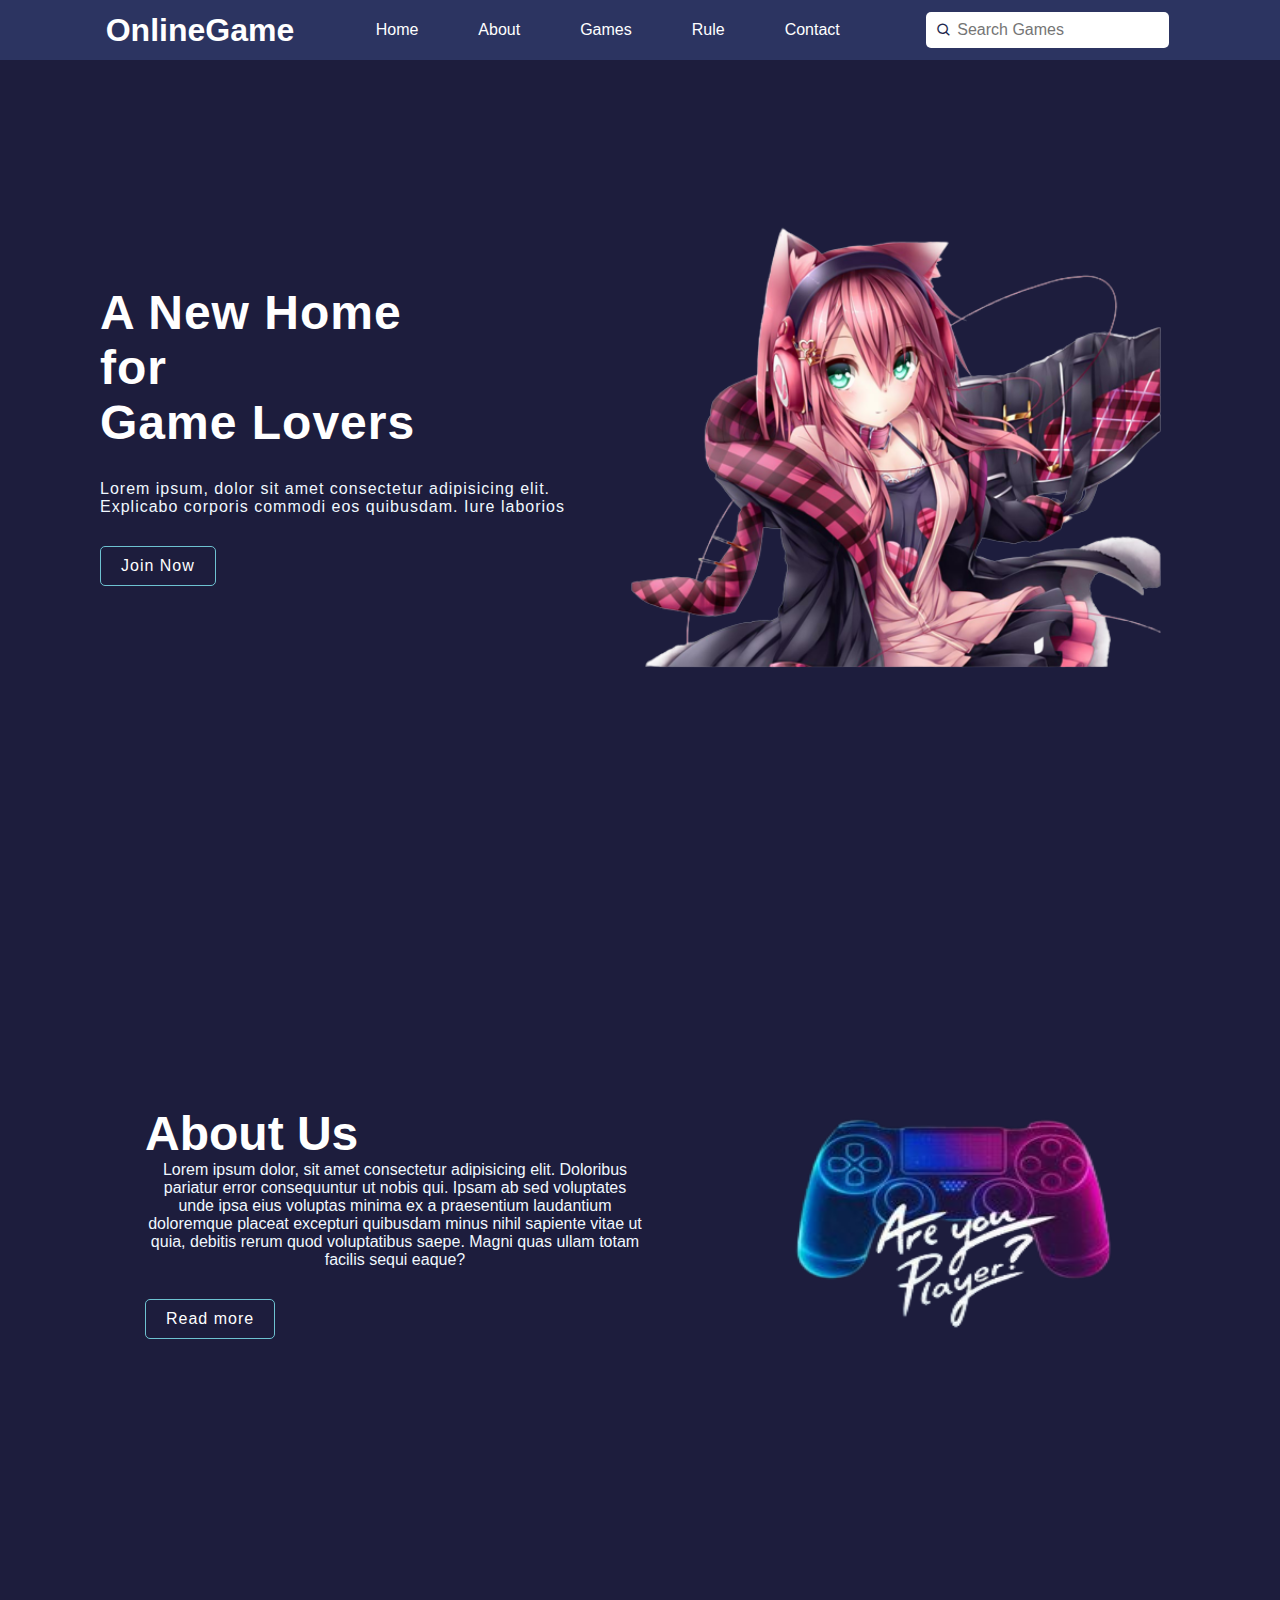
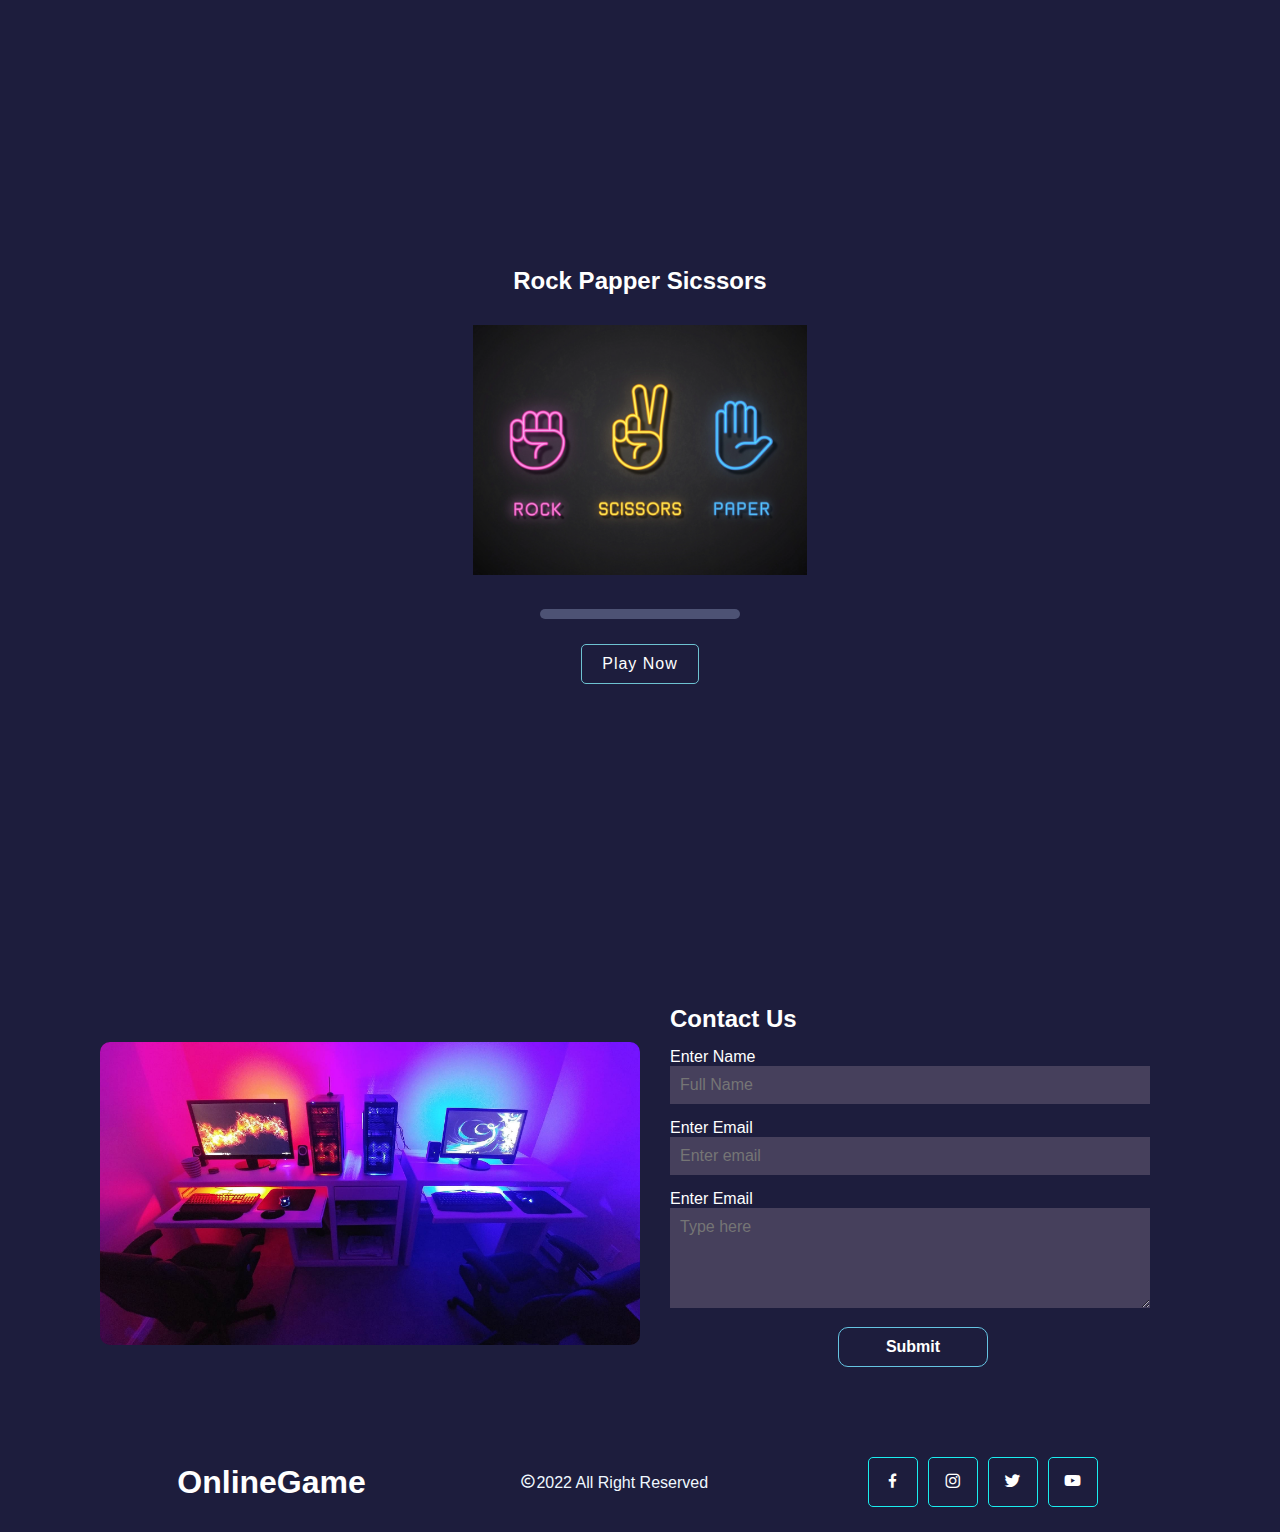
<file: index.html>
<!DOCTYPE html>
<html lang="en">
<head>
    <meta charset="UTF-8">
    <meta http-equiv="X-UA-Compatible" content="IE=edge">
    <meta name="viewport" content="width=device-width, initial-scale=1.0">
    <link href='https://unpkg.com/boxicons@2.1.4/css/boxicons.min.css' rel='stylesheet'>

    <title>Game</title>
    <link rel="stylesheet" href="style.css">
</head>
<body>
    <header>
        <a href="#" class="logo">OnlineGame</a>
        <ul class="nav">
            <li><a href="#home">Home</a></li>
            <li><a href="#about">About</a></li>
            <li><a href="#game">Games</a></li>
            <li><a href="#">Rule</a></li>
            <li><a href="#contact">Contact</a></li>
        </ul>
        <div class="action">
            <div class="searchBox">
                <a href="#"><i class='bx bx-search'></i></a>
                <input type="text" placeholder="Search Games">
                <div class="Menu"></div>
            </div>
        </div>
    </header>
    <!--banner-->
    <div class="banner" id="home">
        <div class="card">
            <div class="content">
                <h2>A New Home <br>for<br> Game Lovers</h2>
                <p>Lorem ipsum, dolor sit amet consectetur adipisicing elit. Explicabo corporis commodi eos quibusdam. Iure laborios</p>
                <a href="#" class="button1">Join Now</a>
            </div>
            <img src="./img/game-removebg-preview.png" alt="Game Girl">
        </div>
    </div>
    <!--About-->
    <div class="about" id="about">
        <div class="card-about">
            <h2>About Us</h2>
            <p>Lorem ipsum dolor, sit amet consectetur adipisicing elit. Doloribus pariatur error consequuntur ut nobis qui. Ipsam ab sed voluptates unde ipsa eius voluptas minima ex a praesentium laudantium doloremque placeat excepturi quibusdam minus nihil sapiente vitae ut quia, debitis rerum quod voluptatibus saepe. Magni quas ullam totam facilis sequi eaque?</p>
            <a href="#">Read more</a>
        </div>
        <img src="./img/game06-removebg-preview.png" alt="Game picture">
    </div>
    <!--Game-->
    <div class="game" id="game">
        <h2>Rock Papper Sicssors</h2>
        <div class="card-game">
            <img src="./img/rock-paper-scissors-neon-icons-vector.webp" alt="RockPapperSicssors">
            <div class="content">
                <div class="line"><span></span></div>
                <div class="info">
                    <a href="game.html" target="_blank">Play Now</a>
                </div>
            </div>
        </div>
    </div>
    <!--contact-->
    <div class="contact" id="contact">
        <img src="./img/Gaming-Wallpaper.jpg" alt="">
        <div class="form">
            <h2>Contact Us</h2>
            <div class="inputBox">
                <p>Enter Name</p>
                <input type="text" placeholder="Full Name">
            </div>
            <div class="inputBox">
               <p>Enter Email</p>
               <input type="text" placeholder="Enter email"> 
            </div>
            <div class="inputBox">
                <p>Enter Email</p>
                <textarea name="" id="" cols="30" rows="10" placeholder="Type here"></textarea> 
             </div>
             <div class="inputBox">
                <input type="submit" name="submit"> 
             </div>
        </div>
    </div>
    <!--footer-->
    <footer>
        <div class="info">
            <a href="#" class="logo">OnlineGame</a>
            <p><i class='bx bx-copyright'></i>2022 All Right Reserved</p>
            <ul>
                <li><a href="https://www.facebook.com/" target="_blank"><i class='bx bxl-facebook'></i></a></li>
                <li><a href="https://www.instagram.com/zahra.z.r.a/?next=%2F" target=""><i class='bx bxl-instagram'></i></a></li>
                <li><a href="https://twitter.com ›" target=""><i class='bx bxl-twitter'></i></a></li>
                <li><a href="www.youtube.com" target="_blank"><i class='bx bxl-youtube'></i></a></li>
            </ul>
        </div>
    </footer>
    
</body>
</html>
</file>
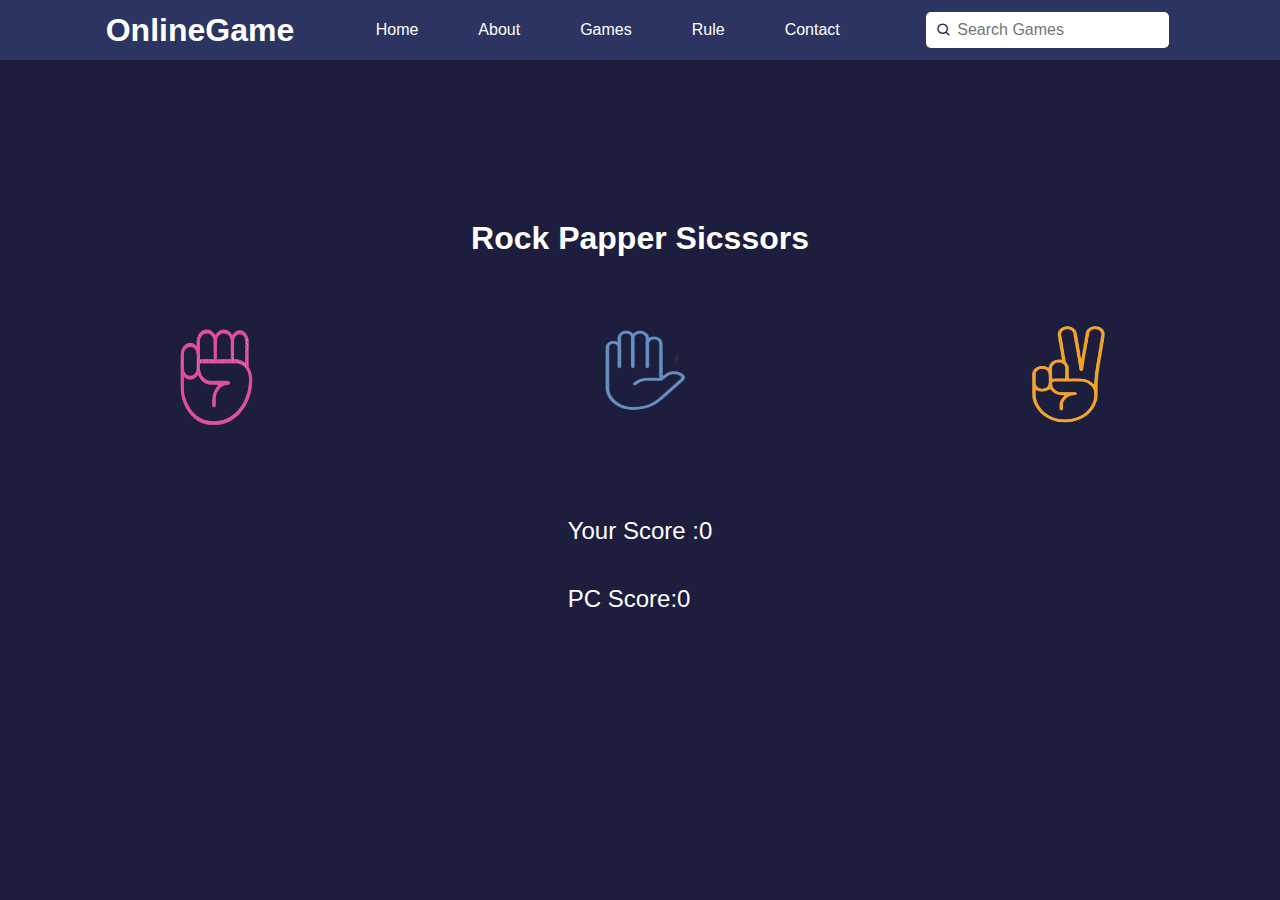
<file: game.html>
<!DOCTYPE html>
<html lang="en">
<head>
    <meta charset="UTF-8">
    <meta http-equiv="X-UA-Compatible" content="IE=edge">
    <meta name="viewport" content="width=device-width, initial-scale=1.0">
    <link rel="stylesheet" href="game.css">
    <link href='https://unpkg.com/boxicons@2.1.4/css/boxicons.min.css' rel='stylesheet'>
    <title>RockPapperSicssors</title>
</head>
<body>
    <header>
        <a href="#" class="logo">OnlineGame</a>
        <ul class="nav">
            <li><a href="index.html" target="_blank">Home</a></li>
            <li><a href="index.html">About</a></li>
            <li><a href="index.html">Games</a></li>
            <li><a href="#">Rule</a></li>
            <li><a href="index.html">Contact</a></li>
        </ul>
        <div class="action">
            <div class="searchBox">
                <a href="#"><i class='bx bx-search'></i></a>
                <input type="text" placeholder="Search Games">
                <div class="Menu"></div>
            </div>
        </div>
    </header>
    <main>
        <h1>Rock Papper Sicssors</h1>
        <div class="container">
            <button onclick="check('rock')"><img src="./img/rock-removebg-preview (1).png" alt="rock"></button>
            <button onclick="check('paper')"><img src="./img/paper-removebg-preview.png" alt="paper"></button>
            <button onclick="check('scissors')"><img src="./img/scissors-removebg-preview.png" alt="scissors"></button>
        </div>
        <div id="result">
            <div id="playerscore"> Your Score :0</div>
            <p id="resultPro"></p>
            <div id="computerScore">PC Score:0</div>
        </div>
    </main>

    <script src="game.js"></script>
    
</body>
</html>
</file>
<file: style.css>
*{
    margin: 0;
    padding:0;
    box-sizing: border-box;
    font-family: 'Poppins',sans-serif;
    scroll-behavior: smooth;
}
body{
    background: rgb(29, 29, 61);
}
header{
    background:#2c3461 ;
    position: fixed;
    top: 0;
    left: 0;
    width: 100%;
    padding: 7px 80px;
    display: flex;
    justify-content: space-around;
    align-items: center;
    transition: .5s;
    z-index: 1000;

}

header .logo{
    position: relative;
    color: #fff;
    text-decoration: none;
    font-size: 2em;
    font-weight: 700;
}
header .nav{
    display: flex;
    justify-content:center ;
    align-items: center;

}
header ul li{
    list-style: none;
    margin: 10px;
}
header ul li a{
    color: #fff;
    text-decoration: none;
    padding: 10px 20px;
    border-radius: 5px;
}
header ul li a:hover{
    background-color: rgb(110, 194, 209);
    color: black;
    box-shadow: 0 0 10px rgb(110, 194, 209);
}
header .action .searchBox {
    padding: 5px;
    margin:5px;
    display: flex;
    justify-content: center;
    align-items: center;
    background-color: #fff;
    border-radius: 5px;
    
}
header .action .searchBox i{
    font-size: 1em;
    margin: 5px;
    color: #21284d;
}
header .action .searchBox input{
    outline: none;
    border: none;
    font-size: 1em;
    color: #21284d;
}
/*Banner*/
.banner{
    position: relative;
    width: 100%;
    min-height: 100vh;
    padding: 0px 100px;
    display: flex;
    justify-content: center;
    align-items: center;
}
.banner .card{
    position: relative;
    width: 100%;
    min-height: 100vh;
    display: flex;
    justify-content: center;
    align-items: center;

}

.banner .card .content{
    width: 50%;
    height: 100%;

}
.banner .card .content h2{
    font-size: 3em;
    color: #fff;
    letter-spacing: 1px;
}
.banner .card .content p{
    font-size: 1em;
    color: aliceblue;
    letter-spacing: 1px;
    margin-right: 30px;
    margin-top: 30px;
}
.banner .card .content a{
    display: inline-block;
    padding: 10px 20px;
    margin: 30px 0;
    border: 1px solid rgb(110, 194, 209);
    text-decoration: none;
    font-size: 700;
    border-radius: 5px;
    color: #fff;
    letter-spacing: 1px;
}
.banner .card .content a:hover{
    background-color: rgb(110, 194, 209);
    border: none;
    color: #21284d;
    box-shadow: 0 0 10px rgb(110, 194, 209);
}
.banner .card img{
    width: 600px;
}
/*About*/
.about{
    position: relative;
    width: 100%;
    min-height: 75vh;
    padding: 0px 100px;
    display: flex;
    justify-content: space-around;
    align-items: center;
  
}
.about .card-about{
    width: 50%;
    margin: 20px;
}
.about .card-about h2{
    font-size: 3em;
    color: #fff;
}
.about .card-about p{
    max-width: 500px;
    text-align: center;
    color: aliceblue;
}

.about .card-about a{
    display: inline-block;
    padding: 10px 20px;
    margin: 30px 0;
    border: 1px solid rgb(110, 194, 209);
    text-decoration: none;
    font-size: 700;
    border-radius: 5px;
    color: #fff;
    letter-spacing: 1px;
}
.about .card-about a:hover{
    background-color: rgb(110, 194, 209);
    border: none;
    color: #21284d;
    box-shadow: 0 0 10px rgb(110, 194, 209);
}
.about img{
    width: 400px;
    height: 450px;
    border-radius: 20px;

    
}
.game{
    padding: 0px 100px;
    width: 100%;
    min-height: 100vh;
    display: flex;
    justify-content: center;
    align-items: center;
    flex-direction: column;
    margin: 40px auto;
}
.game h2{
    color: #fff;
    margin: 30px;
}
.game .card-game img{
    width: 100%;
    height: 250px;
    object-fit: cover;
}
.game .card-game .line{
    position: relative;
    height: 10px;
    width: 60%;
    background-color: #4d5274;
    margin-bottom: 15px;
    margin-top: 30px;
    border-radius: 10px;
    transition: width 2s;
    transition-timing-function: cubic-bezier(1,0,0.5,1);
}
.game .card-game .line:hover{
    position: relative;
    height: 10px;
    width: 100%;
    background-color: hsl(187, 75%, 73%);
    margin-bottom: 15px;
    border-radius: 10px;
    transform: scaleX(1);
    transition: width 2s;

    transition-timing-function: cubic-bezier(1,0,0.5,1);

}
.game .card-game .content{
    display: flex;
    justify-content: center;
    align-items: center;
    flex-direction: column;
}

.game .card-game .content a{
    display: inline-block;
    padding: 10px 20px;
    margin: 10px 0;
    border: 1px solid rgb(110, 194, 209);
    text-decoration: none;
    font-size: 700;
    border-radius: 5px;
    color: #fff;
    letter-spacing: 1px;
    
}
.game .card-game .content a:hover{
    background-color: rgb(110, 194, 209);
    border: none;
    color: #21284d;
    box-shadow: 0 0 10px rgb(110, 194, 209);

}
/*contact*/
.contact{
    padding: 20px 100px;
    width: 100%;
    min-height: 50vh;
    display: flex;
    justify-content: center;
    align-items: center;
}
.contact img{
    height: 100%;
    width: 50%;
    object-fit: cover;
    border-radius: 10px;
}
.contact .form{
    width: 50%;
    margin: 30px;
}
.contact .form h2{
    color: #fff;
}
.contact .form .inputBox{
    margin: 15px 0;
}
.contact .form .inputBox p{
    color: #fff;

}
.contact .form .inputBox input,
.contact .form .inputBox textarea{
    border: none;
    outline: none;
    padding: 10px;
    width: 100%;
    color: #fff;
    background-color: rgb(70, 64, 92);
    font-size: 1em;

}
.contact .form .inputBox textarea{
    height: 100px;
}
.contact .form .inputBox input[type="submit"]{

    display: inline-block;
    padding: 10px 20px;
    background: transparent;
    border: 1px solid hsl(194, 68%, 64%);
    width: 150px;
    font-weight: 700;
    margin-left: 35%;
    border-radius: 10px;

}
.contact .form .inputBox input[type="submit"]:hover{
    background:hsl(194, 68%, 64%) ;
    border: none;
    color: black;
    box-shadow: 0 0 10px #1aeeef;

}
/*footer*/
footer{
    padding: 10px 100px;
}
footer .info{
    display: flex;
    justify-content: space-around;
    align-items: center;
}
footer .info .logo{
    color: #fff;
    text-decoration: none;
    font-size: 2em;
    font-weight: 700;
}
footer .info p{
    color: aliceblue;
}
footer .info ul{
    margin: 10px 0;
    display: flex;
    justify-content: center;
    align-items: center;
}
footer .info ul li{
    list-style: none;
    width: 50px;
    height: 50px;
    border-radius: 5px;
    display: flex;
    justify-content: center;
    align-items: center;
    border: 1px solid #1aeeef;
    margin: 5px;
}
footer .info ul li:hover{
    background: #1aeeef;
    border: none;
    box-shadow: 0 0 10px #1aeeef;
}
footer .info ul li a i{
    color: #fff;
    font-size: 19px;
}
footer .info ul li:hover a i{
    color: black;
}
@media screen and  (max-width:900px){
    header{
        flex-direction: column;
    }
    .banner .card{
        flex-direction: column;
        top: 150px;
    }
    .banner .card img{
        position: absolute;
    }
    .banner .card .content a {
        margin: 30px 35%;
    }

    .banner .card .content {
        width: 100%;
        height: 100%;
        background: rgb(27 33 65/50%);
        z-index: 990;
        border-radius: 10px;
    }
    .about{
        top: 150px;
        font-size: 1.5rem;
        gap: 50px;
        margin-top: 60px;
    }
    .about h2 {
        margin-bottom: 30px;
    }
    .about .card-about p {
        max-width: 500px;
        color: aliceblue;
        text-align: start;
    }
    .contact {
        padding: 20px 40px;
    }
    .contact .form .inputBox input[type="submit"] {
        margin-left: 40px;
    }
    footer .info {
        gap: 30px;
    }
}
@media screen and  (max-width:600px){
   
    header .nav{
        flex-direction: column;
    }
   
    .banner {
        top: 150px;
    }
    .about {
        padding: 50px 10px;
        display: flex;
        flex-direction: column;
    }
.about img {
    width: 300;
    height: 300;
    border-radius: 20px;
    width: 80%;
    height: 75vh;
}
.game .card-game img {
    width: 100%;
    height: auto;
    
}
.game h2{
    margin: 30px auto;
}
.game .card-game .content {
    align-items: flex-start;
}
.contact{
    flex-direction: column;
    font-size: 1.5rem;
}
.contact .form .inputBox input[type="submit"] {
    margin-left: 10px;
}
.contact img{
    width: 80%;
}
footer .info {
    display: flex;
    justify-content: space-around;
    align-items: center;
    flex-direction: column;
}


  




/*
.banner {
    position: relative;
    width: 100%;
    min-height: 100vh;
    padding: 0px 100px;
    display: flex;
    justify-content: center;
    align-items: center;
*/






}
   /* header{
        padding: 15px 40px;
    }
    header .nav{
        position: fixed;
        top: 0;
        left: 0;
        right: 0;
        bottom: 0;
        background: #21284d;
        display: flex;
        justify-content: center;
        align-items: center;
        flex-direction: column;
        z-index: 1000;

    }
    header .nav li{
        margin: 20px 0;

    }
    header .nav li a{
        font-size: 24px;
        margin: 10px 0;
    }
    .banner .card img{
        position: absolute;
    }
    .banner .card .content {
        width: 100%;
        height: 100%;
        position: absolute;
        background: rgb(27 33 65 /50%);
        padding: 20px;
        z-index: 3;
        border-radius: 10px;
        margin-top: 40px;
    
    }*/






    /*.banner .card .content{
        width: 100%;
        height: 100%;
        background: rgb(27 33 65/ 50%);
        padding: 20px;
        z-index: 1;
        border-radius: 10px;

    }*/


}












/*.game .card-game .line{
    position: relative;
    height: 10px;
    width: 100%;
    background-color: #4d5274;
    margin-bottom: 15px;
    border-radius: 10px;
   /* transform: scaleX(0);
    transform-origin: left ;
    animation: animate 5s cubic-bezier(1,0,0.5,1);
    cursor: pointer;
}
.game .card-game .line span{
    position: absolute;
    height: 100%;
    width: 80%;
    background: #1aeeef;
    box-shadow: 0 0 10px #1aeeef;
    margin-bottom: 15px;
    border-radius: 10px;
    transform: scaleX(0);
    transform-origin: left ;
    animation: animate 5s cubic-bezier(1,0,0.5,1);
    cursor: pointer;
}
@keyframes animate{
    100%{
        transform:scaleX(1);
    }
}*/
</file>
<file: game.css>
*{
    margin: 0;
    padding:0;
    box-sizing: border-box;
    font-family: 'Poppins',sans-serif;
    scroll-behavior: smooth;
}
body{
    background: rgb(29, 29, 61);
}
header{
    background:#2c3461 ;
    position: fixed;
    top: 0;
    left: 0;
    width: 100%;
    padding: 7px 80px;
    display: flex;
    justify-content: space-around;
    align-items: center;
    transition: .5s;
    z-index: 1000;

}

header .logo{
    position: relative;
    color: #fff;
    text-decoration: none;
    font-size: 2em;
    font-weight: 700;
}
header .nav{
    display: flex;
    justify-content:center ;
    align-items: center;

}
header ul li{
    list-style: none;
    margin: 10px;
}
header ul li a{
    color: #fff;
    text-decoration: none;
    padding: 10px 20px;
    border-radius: 5px;
}
header ul li a:hover{
    background-color: rgb(110, 194, 209);
    color: black;
    box-shadow: 0 0 10px rgb(110, 194, 209);
}
header .action .searchBox {
    padding: 5px;
    margin:5px;
    display: flex;
    justify-content: center;
    align-items: center;
    background-color: #fff;
    border-radius: 5px;
    
}
header .action .searchBox i{
    font-size: 1em;
    margin: 5px;
    color: #21284d;
}
header .action .searchBox input{
    outline: none;
    border: none;
    font-size: 1em;
    color: #21284d;
}
/*Main*/
main{
    position: relative;
    top: 200px;
    display: flex;
    flex-direction: column;
    justify-content: center;
    color: #fff;

}
main h1{
    margin: 20px auto;

}
.container{
    display: flex;
    justify-content: center;
}
main button{
    margin: 20px auto;
    width: 150px;
    height: 150px;
    background: none;
    border: none;
    border-radius: 10px;
    transition: .5s;
    
}
img{
    width: 100px;
    height: 150px;
}
main button:hover{
    background-color: aqua;
    box-shadow: 0 0 10px rgb(110, 194, 209);
}
img:hover{
    width: 130px;
    height: 170px;
}
#result{
    display: flex;
    justify-content: center;
    align-items: flex-start;
    flex-direction: column;
    margin: 30px auto;

}
#result #playerscore{
    font-size: 1.5em;
    margin-top: 20px;
    margin-bottom: 20px;

}
#result #resultPro{
    font-size: 1.5em;

}
#result #computerScore{
    font-size: 1.5em;
    margin-top: 20px;
}
@media screen and  (max-width:900px){

    header{
        flex-direction: column;
    }
}
@media screen and  (max-width:600px){
   

    header .nav{
        flex-direction: column;
    }
    main{
        top: 400px;
    }
    main h1{
        margin: auto;
    }
    .container{
        flex-direction: column;
    }

}
</file>
